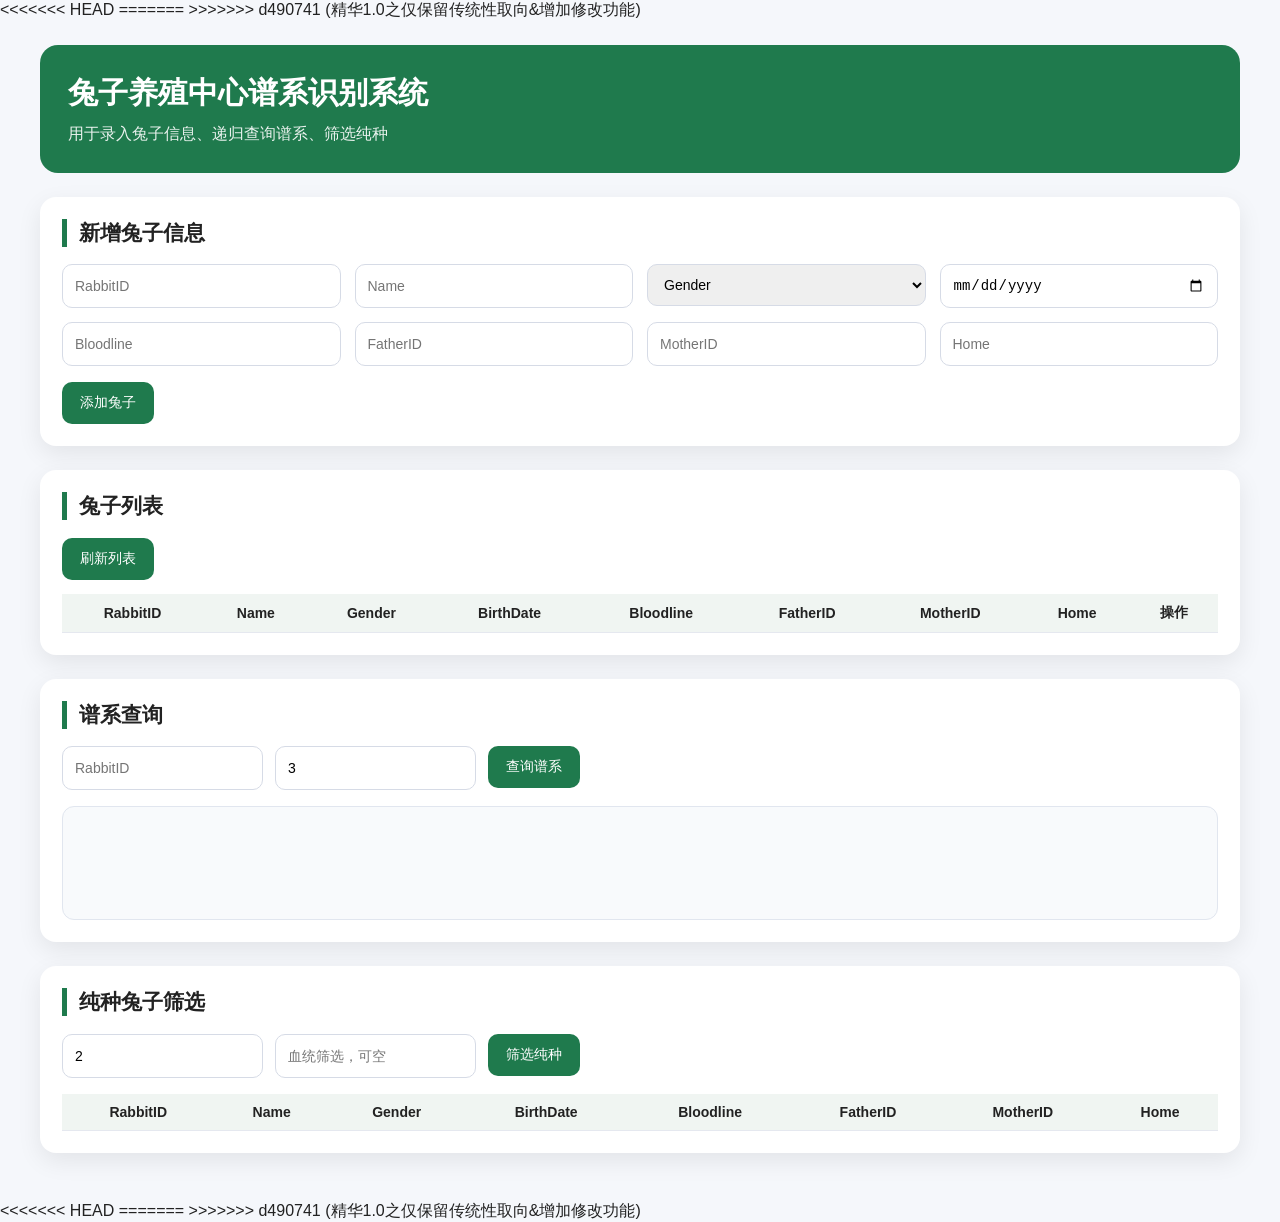
<file: templates/index.html>
<!DOCTYPE html>
<html lang="zh-CN">
<head>
    <meta charset="UTF-8">
    <title>兔子谱系识别系统</title>
    <link rel="stylesheet" href="/static/style.css">
<<<<<<< HEAD
=======
<base target="_blank">
>>>>>>> d490741 (精华1.0之仅保留传统性取向&增加修改功能)
</head>
<body>

<div class="app">

    <header class="header">
        <h1>兔子养殖中心谱系识别系统</h1>
        <p>用于录入兔子信息、递归查询谱系、筛选纯种</p>
    </header>

    <!-- 新增兔子模块 -->
    <section class="panel">
        <h2>新增兔子信息</h2>
        <div class="form-grid">
            <input id="RabbitID" placeholder="RabbitID">
            <input id="Name" placeholder="Name">
            <select id="Gender">
                <option value="">Gender</option>
                <option value="Male">Male</option>
                <option value="Female">Female</option>
            </select>
            <input id="BirthDate" type="date">
            <input id="Bloodline" placeholder="Bloodline">
            <input id="FatherID" placeholder="FatherID">
            <input id="MotherID" placeholder="MotherID">
            <input id="Home" placeholder="Home">
        </div>
        <button onclick="addRabbit()">添加兔子</button>
    </section>

    <!-- 兔子列表 -->
    <section class="panel">
        <h2>兔子列表</h2>
        <button onclick="loadRabbits()">刷新列表</button>
        <div class="table-wrapper">
            <table>
                <thead>
                    <tr>
                        <th>RabbitID</th>
                        <th>Name</th>
                        <th>Gender</th>
                        <th>BirthDate</th>
                        <th>Bloodline</th>
                        <th>FatherID</th>
                        <th>MotherID</th>
                        <th>Home</th>
                        <th>操作</th>
                    </tr>
                </thead>
                <tbody id="rabbitTable"></tbody>
            </table>
        </div>
    </section>

    <!-- 谱系查询 -->
    <section class="panel">
        <h2>谱系查询</h2>
        <div class="query-row">
            <input id="queryRabbitID" placeholder="RabbitID">
            <input id="lineageDepth" type="number" min="1" value="3">
            <button onclick="queryLineage()">查询谱系</button>
        </div>
        <div id="lineageResult" class="lineage-box"></div>
    </section>

    <!-- 纯种筛选 -->
    <section class="panel">
        <h2>纯种兔子筛选</h2>
        <div class="query-row">
            <input id="pureDepth" type="number" min="1" value="2">
            <input id="pureBloodline" placeholder="血统筛选，可空">
            <button onclick="queryPurebred()">筛选纯种</button>
        </div>
        <div class="table-wrapper">
            <table>
                <thead>
                    <tr>
                        <th>RabbitID</th>
                        <th>Name</th>
                        <th>Gender</th>
                        <th>BirthDate</th>
                        <th>Bloodline</th>
                        <th>FatherID</th>
                        <th>MotherID</th>
                        <th>Home</th>
                    </tr>
                </thead>
                <tbody id="pureTable"></tbody>
            </table>
        </div>
    </section>

</div>

<<<<<<< HEAD
=======
<!-- 编辑弹窗 -->
<div id="editModal" class="modal" style="display:none;">
    <div class="modal-content">
        <h3>编辑兔子信息</h3>
        <div class="form-grid">
            <input id="editRabbitID" placeholder="RabbitID" disabled>
            <input id="editName" placeholder="Name">
            <select id="editGender">
                <option value="Male">Male</option>
                <option value="Female">Female</option>
            </select>
            <input id="editBirthDate" type="date">
            <input id="editBloodline" placeholder="Bloodline">
            <input id="editFatherID" placeholder="FatherID">
            <input id="editMotherID" placeholder="MotherID">
            <input id="editHome" placeholder="Home">
        </div>
        <div class="modal-actions">
            <button onclick="saveEdit()">保存修改</button>
            <button class="cancel-btn" onclick="closeEditModal()">取消</button>
        </div>
    </div>
</div>

>>>>>>> d490741 (精华1.0之仅保留传统性取向&增加修改功能)
<script src="/static/main.js"></script>
</body>
</html>
</file>
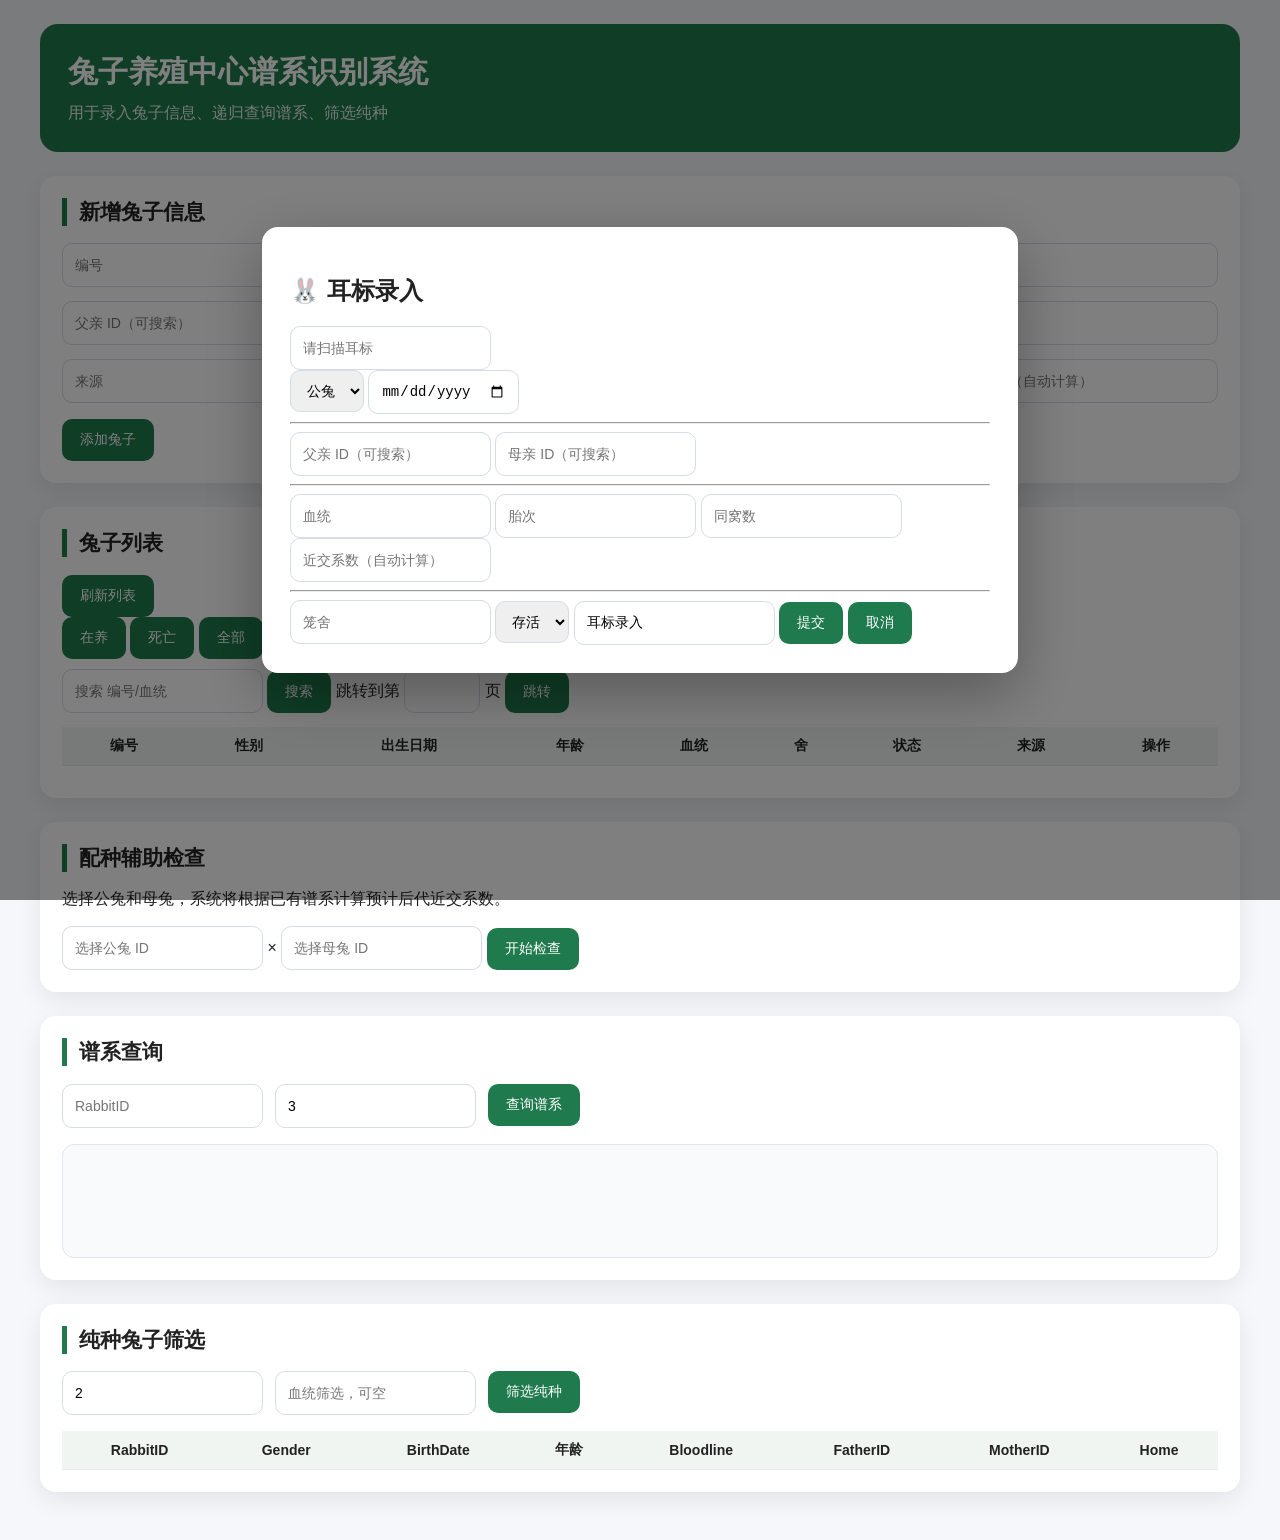
<file: 智慧养兔-至尊plus目前最优版/templates/index.html>
<!DOCTYPE html>
<html lang="zh-CN">
<head>
    <meta charset="UTF-8">
    <title>兔子谱系识别系统</title>
    <link rel="stylesheet" href="/static/style.css">
    <base target="_blank">
</head>
<body>
<div class="app">

    <header class="header">
        <h1>兔子养殖中心谱系识别系统</h1>
        <p>用于录入兔子信息、递归查询谱系、筛选纯种</p>
    </header>

    <!-- 新增兔子模块 -->
    <section class="panel">
        <h2>新增兔子信息</h2>
        <div class="form-grid">
            <input id="RabbitID" placeholder="编号">
            <select id="Gender">
                <option value="">性别</option>
                <option value="Male">公兔</option>
                <option value="Female">母兔</option>
            </select>
            <input id="BirthDate" type="date" placeholder="出生日期">
            <input id="Bloodline" placeholder="血统">
            <input
                id="FatherID"
                list="maleRabbitList"
                placeholder="父亲 ID（可搜索）">

            <input
                id="MotherID"
                list="femaleRabbitList"
                placeholder="母亲 ID（可搜索）">
            <input id="Home" placeholder="舍">
            <input id="Status" placeholder="状态">
            <input id="Source" placeholder="来源">
            <input id="Parity" type="number" min="1" placeholder="胎次">
            <input id="LitterSize" type="number" min="1" placeholder="同窝仔数">
            <input id="InbreedingCoeff"  placeholder="近交系数（自动计算）" readonly>
        </div>
        <button onclick="addRabbit()">添加兔子</button>
    </section>

    <!-- 兔子列表 -->
    <section class="panel">
        <h2>兔子列表</h2>
        <button onclick="loadRabbits()">刷新列表</button>
        <div class="status-tabs">
            <button
                id="activeTab"
                class="status-tab active"
                onclick="changeRabbitView('active')">
                在养
            </button>

            <button
                id="deadTab"
                class="status-tab"
                onclick="changeRabbitView('dead')">
                死亡
            </button>

            <button
                id="allTab"
                class="status-tab"
                onclick="changeRabbitView('all')">
                全部
            </button>
        </div>

        <div class="table-controls" style="margin:10px 0;">
            <input id="searchInput" placeholder="搜索 编号/血统">
            <button onclick="searchRabbits()">搜索</button>
            跳转到第 <input id="jumpPageInput" type="number" min="1" style="width:50px;">
            页 <button onclick="jumpPage()">跳转</button>
        </div>
        <div class="table-wrapper">
            <table id="rabbitTable">
                <thead>
                    <tr>
                        <th>编号</th><th>性别</th><th>出生日期</th><th>年龄</th>
                        <th>血统</th><th>舍</th><th>状态</th><th>来源</th><th>操作</th>
                    </tr>
                </thead>
                <tbody>
                    <!-- JS 渲染 -->
                </tbody>
            </table>
        </div>
        <div id="pagination" style="margin-top: 10px;"></div>
    </section>


    <section class="panel">

        <h2>配种辅助检查</h2>
        <p class="section-hint">
            选择公兔和母兔，系统将根据已有谱系计算预计后代近交系数。
        </p>

        <div class="mating-form">
    
            <input
                id="matingFatherID"
                list="maleRabbitList"
                placeholder="选择公兔 ID">

            <span class="mating-cross">×</span>

            <input
                id="matingMotherID"
                list="femaleRabbitList"
                placeholder="选择母兔 ID">

            <button onclick="runMatingCheck()">
                开始检查
            </button>

        </div>

        <div
            id="matingCheckResult"
            class="mating-result">
        </div>

    </section>

    
    <!-- 谱系查询 -->
    <section class="panel">
        <h2>谱系查询</h2>
        <div class="query-row">
            <input id="queryRabbitID" placeholder="RabbitID">
            <input id="lineageDepth" type="number" min="1" value="3">
            <button onclick="queryLineage()">查询谱系</button>
        </div>
        <div id="lineageResult" class="lineage-box"></div>
    </section>

    <!-- 纯种筛选 -->
    <section class="panel">
        <h2>纯种兔子筛选</h2>
        <div class="query-row">
            <input id="pureDepth" type="number" min="1" value="2">
            <input id="pureBloodline" placeholder="血统筛选，可空">
            <button onclick="queryPurebred()">筛选纯种</button>
        </div>
        <div class="table-wrapper">
            <table>
                <thead>
                    <tr>
                        <th>RabbitID</th>
                        <th>Gender</th>
                        <th>BirthDate</th>
                        <th>年龄</th>
                        <th>Bloodline</th>
                        <th>FatherID</th>
                        <th>MotherID</th>
                        <th>Home</th>
                    </tr>
                </thead>
                <tbody id="pureTable"></tbody>
            </table>
        </div>
    </section>

    <datalist id="maleRabbitList"></datalist>
    <datalist id="femaleRabbitList"></datalist>

</div>


    <!-- 编辑弹窗 -->
    <div id="editModal" class="modal" style="display:none;">
        <div class="modal-content">
            <h3>编辑兔子信息</h3>
            <div class="form-grid">
                <input id="editRabbitID" placeholder="编号" disabled>
                <select id="editGender">
                    <option value="Male">公兔</option>
                    <option value="Female">母兔</option>
                </select>
                <input id="editBirthDate" type="date">
                <input id="editBloodline" placeholder="血统">
                <input
                    id="editFatherID"
                    list="maleRabbitList"
                    placeholder="父兔 ID">
                <input
                    id="editMotherID"
                    list="femaleRabbitList"
                    placeholder="母兔 ID">
                <input id="editHome" placeholder="舍">
                <input id="editStatus" placeholder="状态">
                <input id="editSource" placeholder="来源">
            </div>
            <div class="modal-actions">
                <button onclick="saveEdit()">保存修改</button>
                <button class="cancel-btn" onclick="closeEditModal()">取消</button>
            </div>
        </div>
    </div>

</div>
<script src="/static/main.js"></script>
</body>
<!-- 兔子主页弹窗 -->
<div id="rabbitPageModal" class="modal" style="display:none; align-items:center; justify-content:center;">
    <!-- 弹窗内容由 JS 动态生成 -->
</div>
<div id="quickAddModal" class="modal">

  <div class="modal-content">

    <h2>🐰 耳标录入</h2>

    <!-- 基础 -->
    <div class="scan-row">

      <input
        id="quickRabbitID"
        placeholder="请扫描耳标"
      >


    </div> 
    <select id="quickGender">
      <option value="Male">公兔</option>
      <option value="Female">母兔</option>
    </select>

    <input id="quickBirthDate" type="date">

    <hr>

    <!-- 亲代 -->
    <input
        id="quickFatherID"
        list="maleRabbitList"
        placeholder="父亲 ID（可搜索）">

    <input
        id="quickMotherID"
        list="femaleRabbitList"
        placeholder="母亲 ID（可搜索）">

    <hr>

    <!-- 批次 -->
    <input id="quickBloodline" placeholder="血统">
    <input id="quickParity" type="number" placeholder="胎次">
    <input id="quickLitterSize" type="number" placeholder="同窝数">
    <input id="quickInbreedingCoeff"
           placeholder="近交系数（自动计算）"
           readonly>

    <div id="quickMatingResult"
         style="margin:8px 0; font-size:14px;">
    </div>

    <hr>

    <!-- 管理 -->
    <input id="quickHome" placeholder="笼舍">

    <select id="quickStatus">
      <option value="alive">存活</option>
      <option value="sold">已售</option>
      <option value="dead">死亡</option>
    </select>

    <input id="quickSource" value="耳标录入" readonly>

    <button id="quickSubmitBtn">提交</button>
    <button onclick="closeQuickAddModal()">取消</button>



  </div>
</div>
</html>
</file>
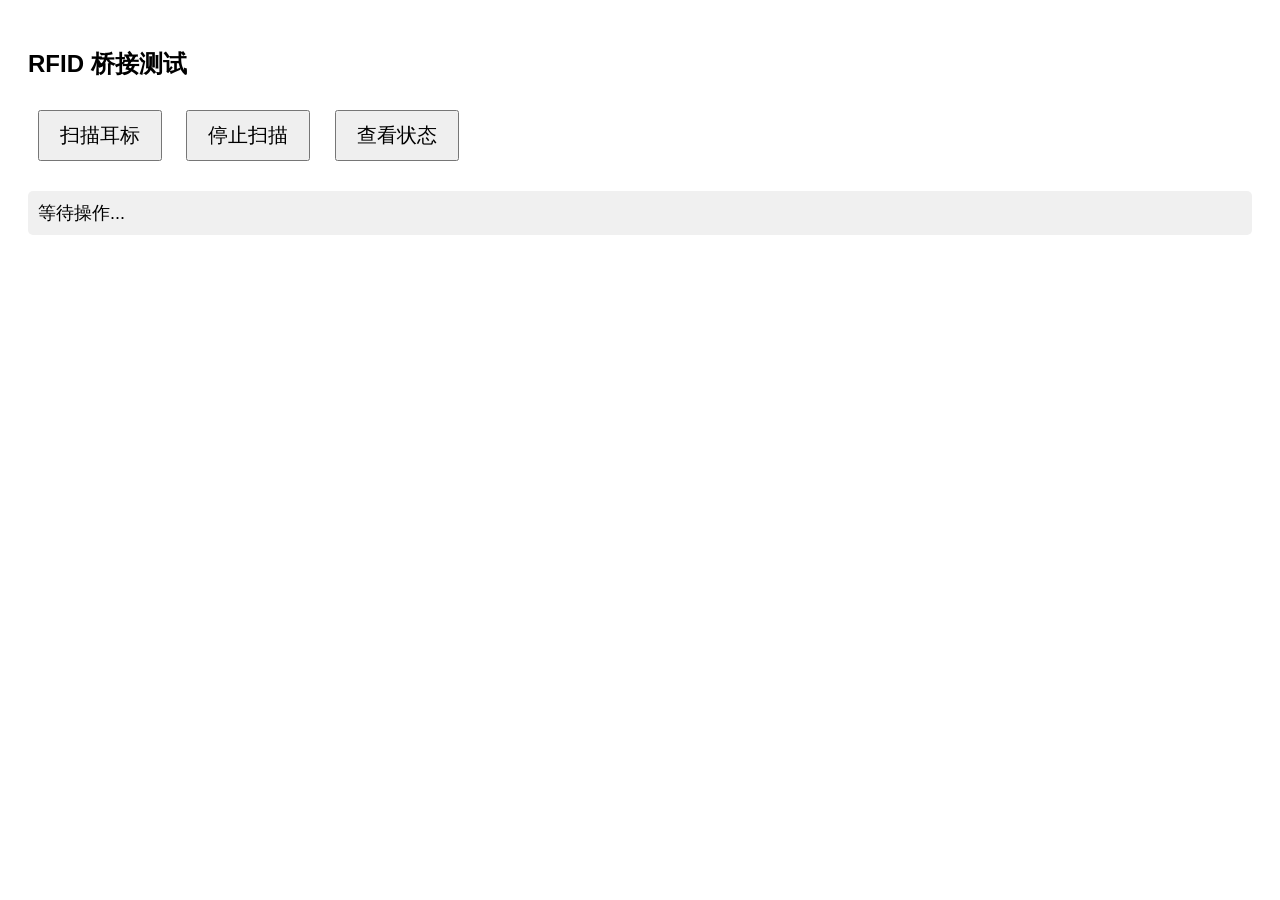
<file: app/src/main/assets/test.html>
<!DOCTYPE html>
<html>
<head>
    <meta charset="utf-8">
    <meta name="viewport" content="width=device-width, initial-scale=1.0">
    <title>RFID 桥接测试</title>
    <style>
        body { font-family: sans-serif; padding: 20px; }
        button { font-size: 20px; padding: 10px 20px; margin: 10px; }
        #result { font-size: 18px; margin-top: 20px; padding: 10px; background: #f0f0f0; border-radius: 5px; }
    </style>
</head>
<body>
<h2>RFID 桥接测试</h2>
<button onclick="doScan()">扫描耳标</button>
<button onclick="stopScan()">停止扫描</button>
<button onclick="showStatus()">查看状态</button>
<div id="result">等待操作...</div>

<script>
    // 单次扫描
    function doScan() {
        document.getElementById('result').innerText = '正在扫描，请靠近耳标...';
        try {
            window.RfidBridge.scan('onScanResult');
        } catch (e) {
            document.getElementById('result').innerText = '调用失败: ' + e.message;
        }
    }

    // 停止扫描
    function stopScan() {
        window.RfidBridge.stopScan();
        document.getElementById('result').innerText = '已停止扫描';
    }

    // 获取状态
    function showStatus() {
        var status = window.RfidBridge.getStatus();
        document.getElementById('result').innerText = '状态: ' + status;
    }

    // 扫描结果回调（由 Java 调用）
    function onScanResult(id, error) {
        if (error) {
            document.getElementById('result').innerText = '扫描失败: ' + error;
        } else if (id) {
            document.getElementById('result').innerText = '耳标ID: ' + id;
        } else {
            document.getElementById('result').innerText = '未扫描到耳标';
        }
    }
</script>
</body>
</html>
</file>
<file: static/style.css>
body { font-family:"Microsoft YaHei",Arial,sans-serif; background:#f5f7fb; margin:0; color:#222; }
.app { max-width:1200px; margin:0 auto; padding:24px; }
.header { background:#1f7a4d; color:white; padding:28px; border-radius:18px; margin-bottom:24px; }
.header h1 { margin:0 0 10px; font-size:30px; }
.header p { margin:0; opacity:0.9; }
.panel { background:white; border-radius:16px; padding:22px; margin-bottom:24px; box-shadow:0 8px 24px rgba(0,0,0,0.08);}
.panel h2 { margin-top:0; font-size:21px; border-left:5px solid #1f7a4d; padding-left:12px;}
.form-grid { display:grid; grid-template-columns:repeat(4,1fr); gap:14px; margin-bottom:16px;}
.query-row { display:flex; gap:12px; margin-bottom:16px;}
input, select { height:42px; border:1px solid #d6dbe6; border-radius:10px; padding:0 12px; font-size:14px; }
input:focus, select:focus { outline:none; border-color:#1f7a4d; box-shadow:0 0 0 3px rgba(31,122,77,0.15);}
button { height:42px; padding:0 18px; border:none; border-radius:10px; background:#1f7a4d; color:white; font-size:14px; cursor:pointer;}
button:hover { background:#17613c; }
.table-wrapper { overflow-x:auto; margin-top:14px; }
table { width:100%; border-collapse:collapse; min-width:900px; }
th,td { border-bottom:1px solid #e5e8ef; padding:10px; text-align:center; font-size:14px; }
th { background:#f0f5f2; font-weight:700; }
tr:hover { background:#f8fbf9; }
.lineage-box { background:#f8fafc; border:1px solid #e1e6ef; border-radius:12px; padding:16px; min-height:80px; white-space:pre-wrap; font-family:Consolas, monospace; }
.node { margin-left:20px; line-height:1.8; }
.node-title { font-weight:bold; color:#1f7a4d; }
<<<<<<< HEAD
.delete-btn { background:#d9534f; }
.delete-btn:hover { background:#b63d39; }
=======

/* 删除按钮 */
.delete-btn { background:#d9534f; }
.delete-btn:hover { background:#b63d39; }

/* 编辑按钮 */
.edit-btn { background:#f0ad4e; margin-right:6px; }
.edit-btn:hover { background:#ec971f; }

/* 编辑弹窗 */
.modal { position:fixed; top:0; left:0; width:100%; height:100%; background:rgba(0,0,0,0.5); display:flex; align-items:center; justify-content:center; z-index:1000; }
.modal-content { background:white; padding:28px; border-radius:16px; width:90%; max-width:700px; box-shadow:0 20px 60px rgba(0,0,0,0.3); }
.modal-content h3 { margin-top:0; font-size:20px; border-left:5px solid #1f7a4d; padding-left:12px; }
.modal-content .form-grid { margin-bottom:0; }
.modal-actions { display:flex; gap:12px; justify-content:flex-end; margin-top:16px; }
.cancel-btn { background:#6c757d; }
.cancel-btn:hover { background:#5a6268; }
>>>>>>> d490741 (精华1.0之仅保留传统性取向&增加修改功能)
</file>
